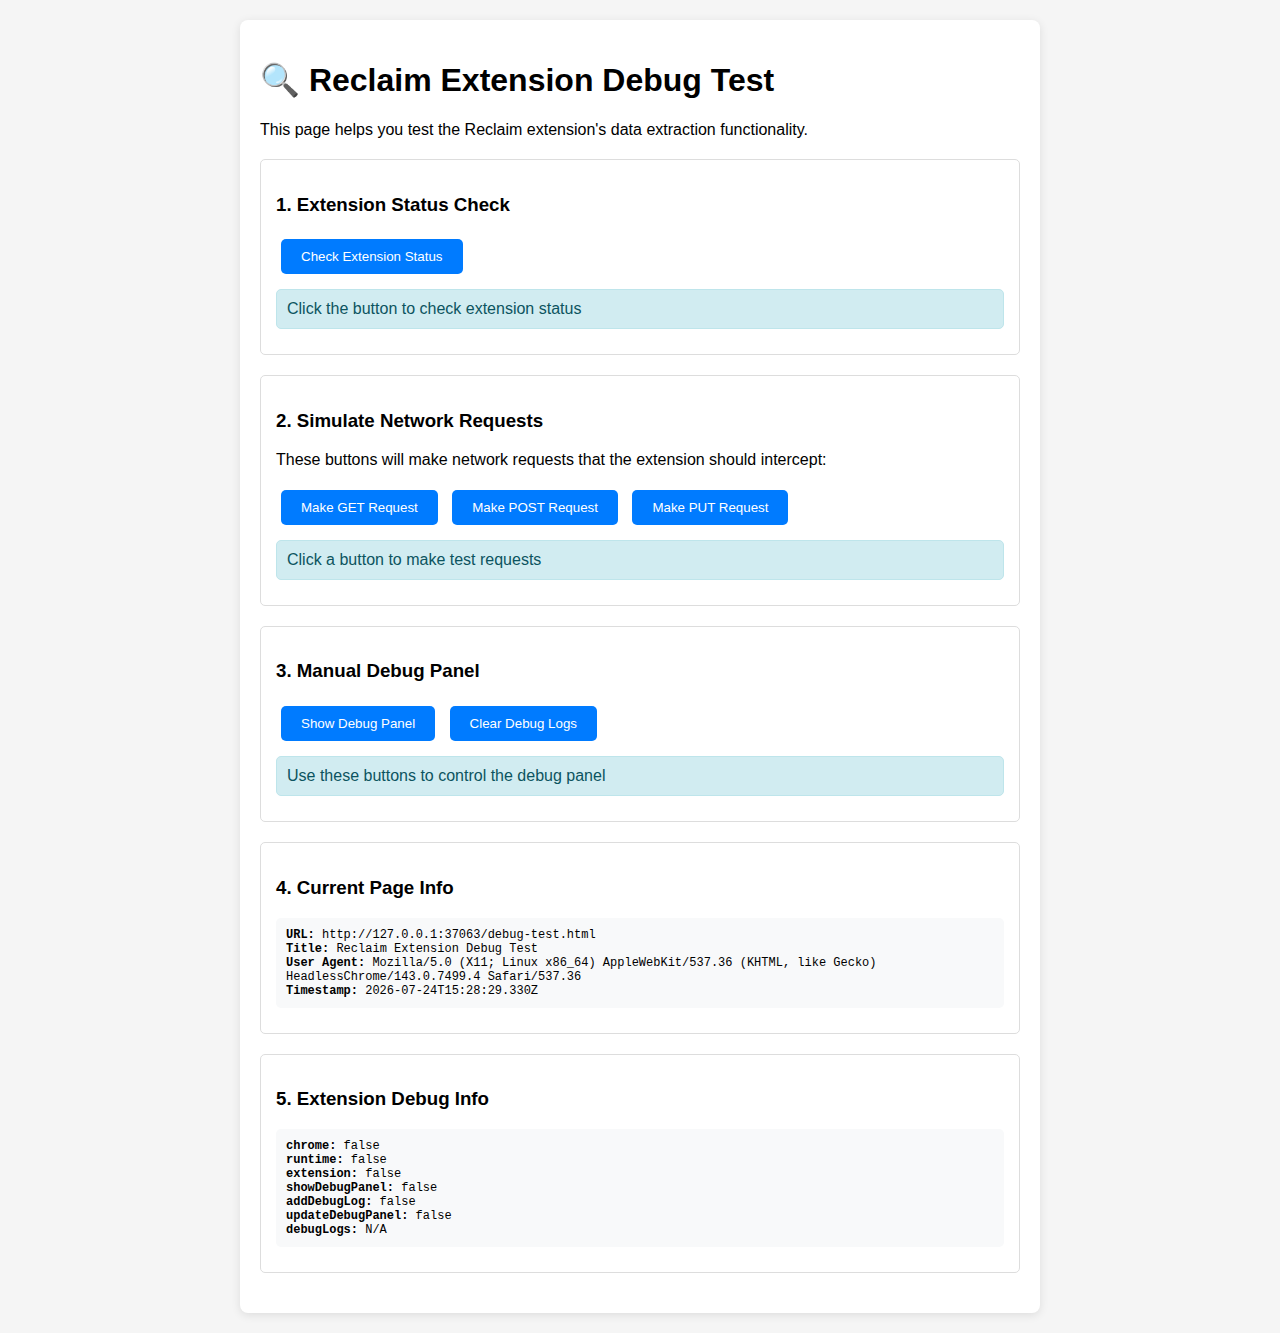
<file: debug-test.html>
<!DOCTYPE html>
<html lang="en">
<head>
    <meta charset="UTF-8">
    <meta name="viewport" content="width=device-width, initial-scale=1.0">
    <title>Reclaim Extension Debug Test</title>
    <style>
        body {
            font-family: Arial, sans-serif;
            max-width: 800px;
            margin: 0 auto;
            padding: 20px;
            background-color: #f5f5f5;
        }
        .container {
            background: white;
            padding: 20px;
            border-radius: 8px;
            box-shadow: 0 2px 10px rgba(0,0,0,0.1);
        }
        .test-section {
            margin: 20px 0;
            padding: 15px;
            border: 1px solid #ddd;
            border-radius: 5px;
        }
        .test-button {
            background: #007bff;
            color: white;
            border: none;
            padding: 10px 20px;
            border-radius: 5px;
            cursor: pointer;
            margin: 5px;
        }
        .test-button:hover {
            background: #0056b3;
        }
        .debug-info {
            background: #f8f9fa;
            padding: 10px;
            border-radius: 5px;
            margin: 10px 0;
            font-family: monospace;
            font-size: 12px;
        }
        .status {
            padding: 10px;
            margin: 10px 0;
            border-radius: 5px;
        }
        .status.success {
            background: #d4edda;
            color: #155724;
            border: 1px solid #c3e6cb;
        }
        .status.error {
            background: #f8d7da;
            color: #721c24;
            border: 1px solid #f5c6cb;
        }
        .status.info {
            background: #d1ecf1;
            color: #0c5460;
            border: 1px solid #bee5eb;
        }
    </style>
</head>
<body>
    <div class="container">
        <h1>🔍 Reclaim Extension Debug Test</h1>
        <p>This page helps you test the Reclaim extension's data extraction functionality.</p>
        
        <div class="test-section">
            <h3>1. Extension Status Check</h3>
            <button class="test-button" onclick="checkExtension()">Check Extension Status</button>
            <div id="extension-status" class="status info">Click the button to check extension status</div>
        </div>

        <div class="test-section">
            <h3>2. Simulate Network Requests</h3>
            <p>These buttons will make network requests that the extension should intercept:</p>
            <button class="test-button" onclick="makeTestRequest('GET')">Make GET Request</button>
            <button class="test-button" onclick="makeTestRequest('POST')">Make POST Request</button>
            <button class="test-button" onclick="makeTestRequest('PUT')">Make PUT Request</button>
            <div id="request-status" class="status info">Click a button to make test requests</div>
        </div>

        <div class="test-section">
            <h3>3. Manual Debug Panel</h3>
            <button class="test-button" onclick="showManualDebug()">Show Debug Panel</button>
            <button class="test-button" onclick="clearDebugLogs()">Clear Debug Logs</button>
            <div id="debug-status" class="status info">Use these buttons to control the debug panel</div>
        </div>

        <div class="test-section">
            <h3>4. Current Page Info</h3>
            <div class="debug-info">
                <strong>URL:</strong> <span id="current-url"></span><br>
                <strong>Title:</strong> <span id="current-title"></span><br>
                <strong>User Agent:</strong> <span id="user-agent"></span><br>
                <strong>Timestamp:</strong> <span id="timestamp"></span>
            </div>
        </div>

        <div class="test-section">
            <h3>5. Extension Debug Info</h3>
            <div id="extension-debug" class="debug-info">
                Loading extension debug info...
            </div>
        </div>
    </div>

    <script>
        // Update page info
        document.getElementById('current-url').textContent = window.location.href;
        document.getElementById('current-title').textContent = document.title;
        document.getElementById('user-agent').textContent = navigator.userAgent;
        document.getElementById('timestamp').textContent = new Date().toISOString();

        // Check if Reclaim extension is available
        function checkExtension() {
            const statusDiv = document.getElementById('extension-status');
            
            // Try to communicate with the extension
            if (typeof chrome !== 'undefined' && chrome.runtime) {
                chrome.runtime.sendMessage({
                    action: 'RECLAIM_EXTENSION_CHECK',
                    source: 'test-page',
                    target: 'background'
                }, (response) => {
                    if (chrome.runtime.lastError) {
                        statusDiv.className = 'status error';
                        statusDiv.textContent = 'Extension not found or not responding: ' + chrome.runtime.lastError.message;
                    } else if (response && response.success) {
                        statusDiv.className = 'status success';
                        statusDiv.textContent = 'Extension is active and responding!';
                    } else {
                        statusDiv.className = 'status error';
                        statusDiv.textContent = 'Extension responded but with error: ' + (response?.error || 'Unknown error');
                    }
                });
            } else {
                statusDiv.className = 'status error';
                statusDiv.textContent = 'Chrome extension API not available - make sure you\'re in a browser extension context';
            }
        }

        // Make test network requests
        function makeTestRequest(method) {
            const statusDiv = document.getElementById('request-status');
            const testUrl = 'https://jsonplaceholder.typicode.com/posts/1';
            
            statusDiv.className = 'status info';
            statusDiv.textContent = `Making ${method} request to ${testUrl}...`;

            const options = {
                method: method,
                headers: {
                    'Content-Type': 'application/json',
                }
            };

            if (method === 'POST' || method === 'PUT') {
                options.body = JSON.stringify({
                    title: 'Test Request',
                    body: 'This is a test request for Reclaim extension debugging',
                    userId: 1
                });
            }

            fetch(testUrl, options)
                .then(response => response.json())
                .then(data => {
                    statusDiv.className = 'status success';
                    statusDiv.textContent = `${method} request successful! Response: ${JSON.stringify(data).substring(0, 100)}...`;
                })
                .catch(error => {
                    statusDiv.className = 'status error';
                    statusDiv.textContent = `${method} request failed: ${error.message}`;
                });
        }

        // Show manual debug panel
        function showManualDebug() {
            const statusDiv = document.getElementById('debug-status');
            
            if (typeof showDebugPanel === 'function') {
                showDebugPanel();
                statusDiv.className = 'status success';
                statusDiv.textContent = 'Debug panel should now be visible!';
            } else {
                statusDiv.className = 'status error';
                statusDiv.textContent = 'Debug panel function not available. Make sure the extension is loaded.';
            }
        }

        // Clear debug logs
        function clearDebugLogs() {
            const statusDiv = document.getElementById('debug-status');
            
            if (typeof window.debugLogs !== 'undefined') {
                window.debugLogs = [];
                if (typeof updateDebugPanel === 'function') {
                    updateDebugPanel();
                }
                statusDiv.className = 'status success';
                statusDiv.textContent = 'Debug logs cleared!';
            } else {
                statusDiv.className = 'status error';
                statusDiv.textContent = 'Debug logs not available.';
            }
        }

        // Update extension debug info
        function updateExtensionDebug() {
            const debugDiv = document.getElementById('extension-debug');
            
            const debugInfo = {
                chrome: typeof chrome !== 'undefined',
                runtime: typeof chrome !== 'undefined' && typeof chrome.runtime !== 'undefined',
                extension: typeof chrome !== 'undefined' && chrome.runtime && chrome.runtime.id,
                showDebugPanel: typeof showDebugPanel === 'function',
                addDebugLog: typeof addDebugLog === 'function',
                updateDebugPanel: typeof updateDebugPanel === 'function',
                debugLogs: typeof window.debugLogs !== 'undefined' ? window.debugLogs.length : 'N/A'
            };

            debugDiv.innerHTML = Object.entries(debugInfo)
                .map(([key, value]) => `<strong>${key}:</strong> ${value}`)
                .join('<br>');
        }

        // Update debug info every 2 seconds
        setInterval(updateExtensionDebug, 2000);
        updateExtensionDebug();

        // Listen for messages from the extension
        window.addEventListener('message', (event) => {
            if (event.data && event.data.source === 'content-script') {
                console.log('Received message from extension:', event.data);
                
                const statusDiv = document.getElementById('extension-status');
                statusDiv.className = 'status success';
                statusDiv.textContent = 'Received message from extension: ' + JSON.stringify(event.data);
            }
        });

        // Log page load
        console.log('Reclaim Extension Debug Test page loaded');
        console.log('Current URL:', window.location.href);
        console.log('Extension functions available:', {
            showDebugPanel: typeof showDebugPanel,
            addDebugLog: typeof addDebugLog,
            updateDebugPanel: typeof updateDebugPanel
        });
    </script>
</body>
</html>
</file>
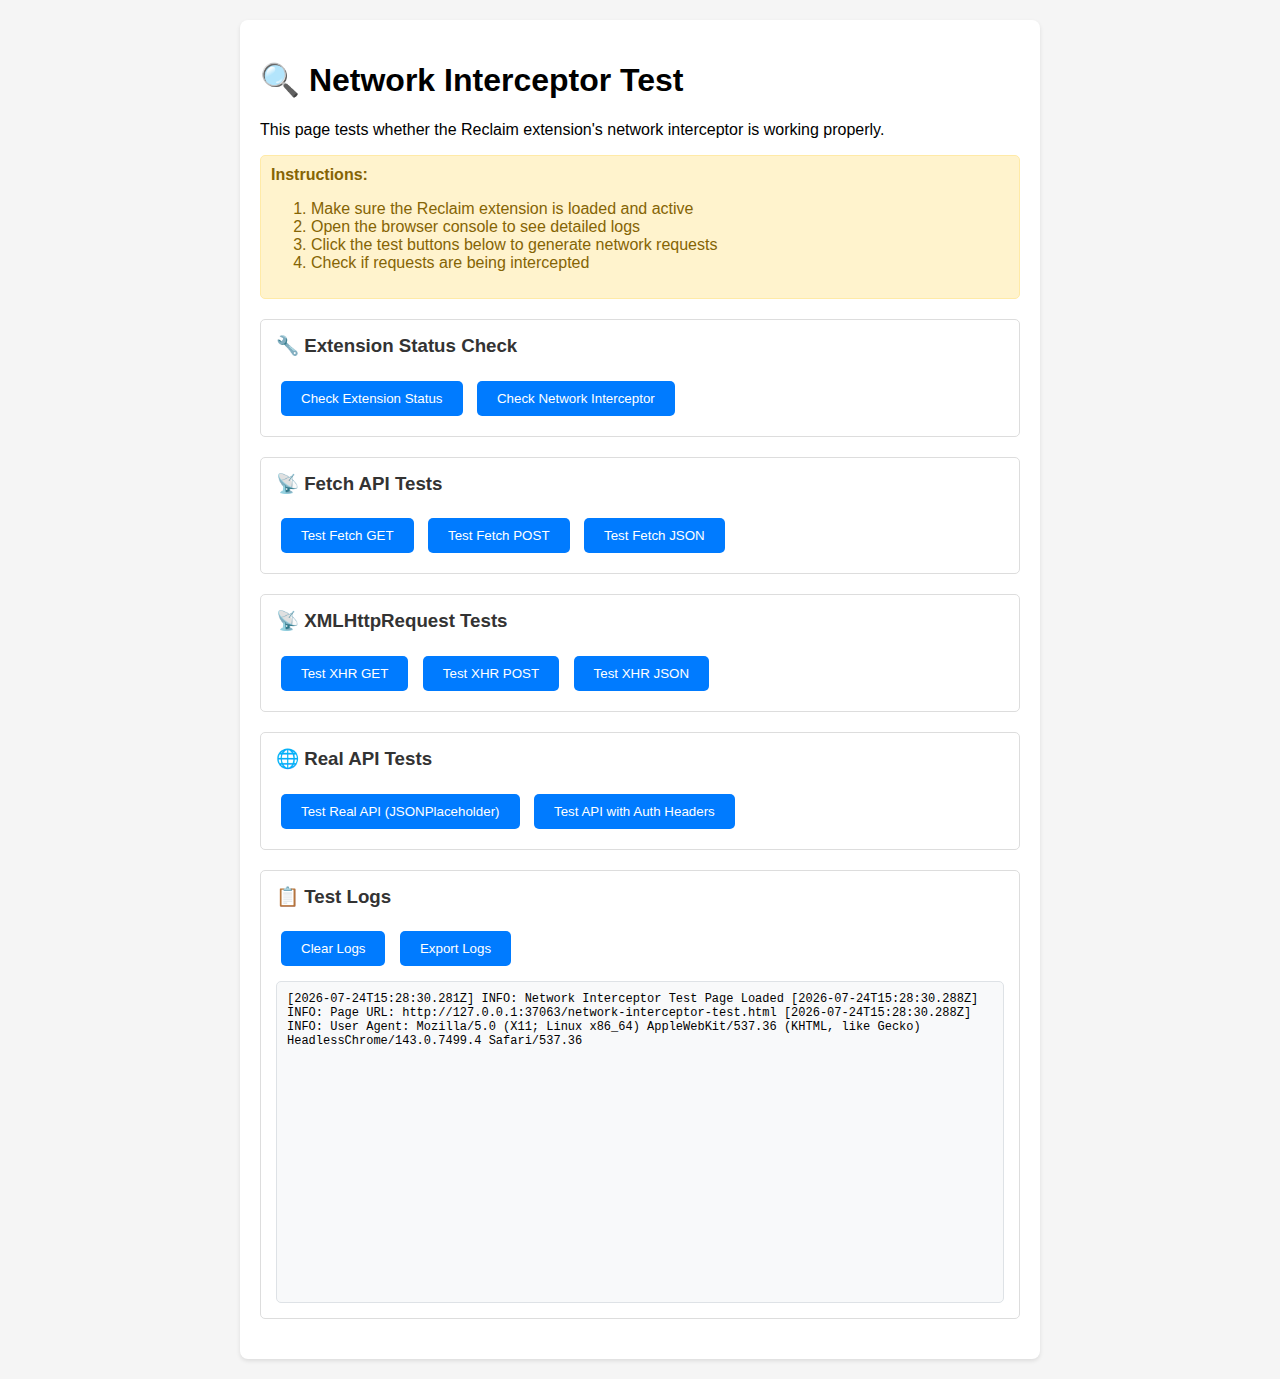
<file: network-interceptor-test.html>
<!DOCTYPE html>
<html lang="en">
<head>
    <meta charset="UTF-8">
    <meta name="viewport" content="width=device-width, initial-scale=1.0">
    <title>Network Interceptor Test</title>
    <style>
        body {
            font-family: Arial, sans-serif;
            max-width: 800px;
            margin: 0 auto;
            padding: 20px;
            background-color: #f5f5f5;
        }
        .container {
            background: white;
            padding: 20px;
            border-radius: 8px;
            box-shadow: 0 2px 4px rgba(0,0,0,0.1);
        }
        .test-section {
            margin: 20px 0;
            padding: 15px;
            border: 1px solid #ddd;
            border-radius: 5px;
        }
        .test-section h3 {
            margin-top: 0;
            color: #333;
        }
        button {
            background: #007bff;
            color: white;
            border: none;
            padding: 10px 20px;
            border-radius: 5px;
            cursor: pointer;
            margin: 5px;
        }
        button:hover {
            background: #0056b3;
        }
        .log-area {
            background: #f8f9fa;
            border: 1px solid #dee2e6;
            border-radius: 5px;
            padding: 10px;
            height: 300px;
            overflow-y: auto;
            font-family: monospace;
            font-size: 12px;
            margin-top: 10px;
        }
        .status {
            padding: 10px;
            border-radius: 5px;
            margin: 10px 0;
        }
        .status.success {
            background: #d4edda;
            color: #155724;
            border: 1px solid #c3e6cb;
        }
        .status.error {
            background: #f8d7da;
            color: #721c24;
            border: 1px solid #f5c6cb;
        }
        .status.warning {
            background: #fff3cd;
            color: #856404;
            border: 1px solid #ffeaa7;
        }
    </style>
</head>
<body>
    <div class="container">
        <h1>🔍 Network Interceptor Test</h1>
        <p>This page tests whether the Reclaim extension's network interceptor is working properly.</p>

        <div class="status warning">
            <strong>Instructions:</strong> 
            <ol>
                <li>Make sure the Reclaim extension is loaded and active</li>
                <li>Open the browser console to see detailed logs</li>
                <li>Click the test buttons below to generate network requests</li>
                <li>Check if requests are being intercepted</li>
            </ol>
        </div>

        <div class="test-section">
            <h3>🔧 Extension Status Check</h3>
            <button onclick="checkExtensionStatus()">Check Extension Status</button>
            <button onclick="checkNetworkInterceptor()">Check Network Interceptor</button>
            <div id="extension-status"></div>
        </div>

        <div class="test-section">
            <h3>📡 Fetch API Tests</h3>
            <button onclick="testFetchGet()">Test Fetch GET</button>
            <button onclick="testFetchPost()">Test Fetch POST</button>
            <button onclick="testFetchJSON()">Test Fetch JSON</button>
        </div>

        <div class="test-section">
            <h3>📡 XMLHttpRequest Tests</h3>
            <button onclick="testXHRGet()">Test XHR GET</button>
            <button onclick="testXHRPost()">Test XHR POST</button>
            <button onclick="testXHRJSON()">Test XHR JSON</button>
        </div>

        <div class="test-section">
            <h3>🌐 Real API Tests</h3>
            <button onclick="testRealAPI()">Test Real API (JSONPlaceholder)</button>
            <button onclick="testRealAPIWithAuth()">Test API with Auth Headers</button>
        </div>

        <div class="test-section">
            <h3>📋 Test Logs</h3>
            <button onclick="clearLogs()">Clear Logs</button>
            <button onclick="exportLogs()">Export Logs</button>
            <div id="test-logs" class="log-area"></div>
        </div>
    </div>

    <script>
        // Test log management
        const testLogs = [];
        
        function addTestLog(message, type = 'info') {
            const timestamp = new Date().toISOString();
            const logEntry = `[${timestamp}] ${type.toUpperCase()}: ${message}`;
            testLogs.push(logEntry);
            
            const logArea = document.getElementById('test-logs');
            logArea.innerHTML += logEntry + '\n';
            logArea.scrollTop = logArea.scrollHeight;
            
            console.log(logEntry);
        }

        function clearLogs() {
            testLogs.length = 0;
            document.getElementById('test-logs').innerHTML = '';
        }

        function exportLogs() {
            const blob = new Blob([testLogs.join('\n')], { type: 'text/plain' });
            const url = URL.createObjectURL(blob);
            const a = document.createElement('a');
            a.href = url;
            a.download = 'network-interceptor-test-logs.txt';
            a.click();
            URL.revokeObjectURL(url);
        }

        // Extension status check
        function checkExtensionStatus() {
            addTestLog('Checking extension status...');
            
            const statusDiv = document.getElementById('extension-status');
            
            // Check if extension is loaded
            if (typeof chrome !== 'undefined' && chrome.runtime) {
                addTestLog('✅ Chrome extension API available');
                
                // Try to communicate with extension
                try {
                    chrome.runtime.sendMessage({ action: 'PING' }, (response) => {
                        if (chrome.runtime.lastError) {
                            addTestLog('❌ Extension communication failed: ' + chrome.runtime.lastError.message, 'error');
                            statusDiv.innerHTML = '<div class="status error">❌ Extension not responding</div>';
                        } else {
                            addTestLog('✅ Extension communication successful');
                            statusDiv.innerHTML = '<div class="status success">✅ Extension is active and responding</div>';
                        }
                    });
                } catch (e) {
                    addTestLog('❌ Extension communication error: ' + e.message, 'error');
                    statusDiv.innerHTML = '<div class="status error">❌ Extension communication error</div>';
                }
            } else {
                addTestLog('❌ Chrome extension API not available', 'error');
                statusDiv.innerHTML = '<div class="status error">❌ Not running in Chrome extension context</div>';
            }
        }

        function checkNetworkInterceptor() {
            addTestLog('Checking network interceptor...');
            
            // Check if network interceptor is available
            if (typeof window.reclaimNetworkInterceptor !== 'undefined') {
                addTestLog('✅ Network interceptor found in window object');
                addTestLog('Network interceptor type: ' + typeof window.reclaimNetworkInterceptor);
            } else {
                addTestLog('❌ Network interceptor not found in window object', 'error');
            }
            
            // Check if fetch is intercepted
            if (window.fetch && window.fetch.toString().includes('Proxy')) {
                addTestLog('✅ Fetch API appears to be intercepted (Proxy detected)');
            } else {
                addTestLog('⚠️ Fetch API may not be intercepted (no Proxy detected)', 'warning');
            }
            
            // Check if XHR is intercepted
            if (XMLHttpRequest.prototype.open && XMLHttpRequest.prototype.open.toString().includes('_rc')) {
                addTestLog('✅ XMLHttpRequest appears to be intercepted (_rc marker detected)');
            } else {
                addTestLog('⚠️ XMLHttpRequest may not be intercepted (no _rc marker)', 'warning');
            }
        }

        // Fetch API tests
        async function testFetchGet() {
            addTestLog('Testing Fetch GET request...');
            try {
                const response = await fetch('https://httpbin.org/get?test=fetch-get');
                const data = await response.json();
                addTestLog('✅ Fetch GET successful: ' + data.url);
            } catch (error) {
                addTestLog('❌ Fetch GET failed: ' + error.message, 'error');
            }
        }

        async function testFetchPost() {
            addTestLog('Testing Fetch POST request...');
            try {
                const response = await fetch('https://httpbin.org/post', {
                    method: 'POST',
                    headers: {
                        'Content-Type': 'application/x-www-form-urlencoded',
                    },
                    body: 'test=fetch-post&data=test123'
                });
                const data = await response.json();
                addTestLog('✅ Fetch POST successful: ' + data.url);
            } catch (error) {
                addTestLog('❌ Fetch POST failed: ' + error.message, 'error');
            }
        }

        async function testFetchJSON() {
            addTestLog('Testing Fetch JSON request...');
            try {
                const response = await fetch('https://httpbin.org/post', {
                    method: 'POST',
                    headers: {
                        'Content-Type': 'application/json',
                    },
                    body: JSON.stringify({
                        test: 'fetch-json',
                        data: { message: 'Hello World' }
                    })
                });
                const data = await response.json();
                addTestLog('✅ Fetch JSON successful: ' + data.url);
            } catch (error) {
                addTestLog('❌ Fetch JSON failed: ' + error.message, 'error');
            }
        }

        // XMLHttpRequest tests
        function testXHRGet() {
            addTestLog('Testing XHR GET request...');
            const xhr = new XMLHttpRequest();
            xhr.open('GET', 'https://httpbin.org/get?test=xhr-get');
            xhr.onload = function() {
                if (xhr.status === 200) {
                    addTestLog('✅ XHR GET successful');
                } else {
                    addTestLog('❌ XHR GET failed with status: ' + xhr.status, 'error');
                }
            };
            xhr.onerror = function() {
                addTestLog('❌ XHR GET error', 'error');
            };
            xhr.send();
        }

        function testXHRPost() {
            addTestLog('Testing XHR POST request...');
            const xhr = new XMLHttpRequest();
            xhr.open('POST', 'https://httpbin.org/post');
            xhr.setRequestHeader('Content-Type', 'application/x-www-form-urlencoded');
            xhr.onload = function() {
                if (xhr.status === 200) {
                    addTestLog('✅ XHR POST successful');
                } else {
                    addTestLog('❌ XHR POST failed with status: ' + xhr.status, 'error');
                }
            };
            xhr.onerror = function() {
                addTestLog('❌ XHR POST error', 'error');
            };
            xhr.send('test=xhr-post&data=test123');
        }

        function testXHRJSON() {
            addTestLog('Testing XHR JSON request...');
            const xhr = new XMLHttpRequest();
            xhr.open('POST', 'https://httpbin.org/post');
            xhr.setRequestHeader('Content-Type', 'application/json');
            xhr.onload = function() {
                if (xhr.status === 200) {
                    addTestLog('✅ XHR JSON successful');
                } else {
                    addTestLog('❌ XHR JSON failed with status: ' + xhr.status, 'error');
                }
            };
            xhr.onerror = function() {
                addTestLog('❌ XHR JSON error', 'error');
            };
            xhr.send(JSON.stringify({
                test: 'xhr-json',
                data: { message: 'Hello World' }
            }));
        }

        // Real API tests
        async function testRealAPI() {
            addTestLog('Testing real API (JSONPlaceholder)...');
            try {
                const response = await fetch('https://jsonplaceholder.typicode.com/posts/1');
                const data = await response.json();
                addTestLog('✅ Real API successful: Post ID ' + data.id);
            } catch (error) {
                addTestLog('❌ Real API failed: ' + error.message, 'error');
            }
        }

        async function testRealAPIWithAuth() {
            addTestLog('Testing API with auth headers...');
            try {
                const response = await fetch('https://httpbin.org/headers', {
                    headers: {
                        'Authorization': 'Bearer test-token-123',
                        'X-Custom-Header': 'test-value',
                        'User-Agent': 'Reclaim-Test/1.0'
                    }
                });
                const data = await response.json();
                addTestLog('✅ API with auth successful');
            } catch (error) {
                addTestLog('❌ API with auth failed: ' + error.message, 'error');
            }
        }

        // Initialize
        addTestLog('Network Interceptor Test Page Loaded');
        addTestLog('Page URL: ' + window.location.href);
        addTestLog('User Agent: ' + navigator.userAgent);
        
        // Auto-check extension status after a short delay
        setTimeout(() => {
            checkExtensionStatus();
            checkNetworkInterceptor();
        }, 1000);
    </script>
</body>
</html>
</file>
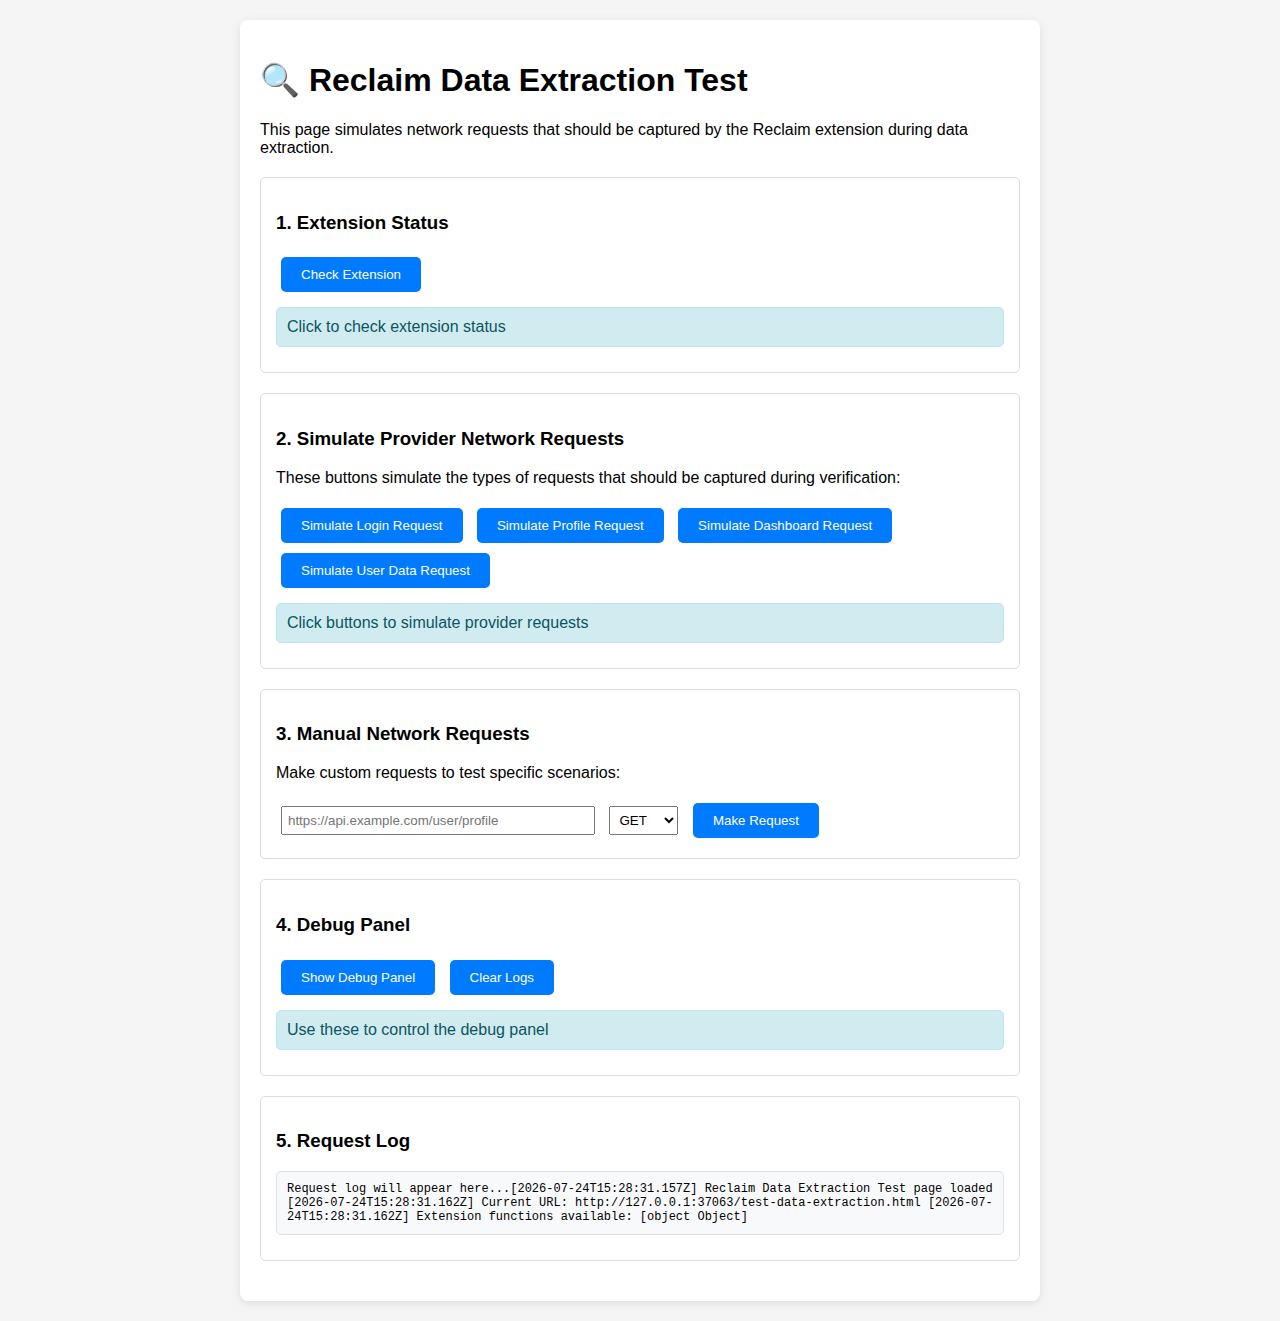
<file: test-data-extraction.html>
<!DOCTYPE html>
<html lang="en">
<head>
    <meta charset="UTF-8">
    <meta name="viewport" content="width=device-width, initial-scale=1.0">
    <title>Reclaim Data Extraction Test</title>
    <style>
        body {
            font-family: Arial, sans-serif;
            max-width: 800px;
            margin: 0 auto;
            padding: 20px;
            background-color: #f5f5f5;
        }
        .container {
            background: white;
            padding: 20px;
            border-radius: 8px;
            box-shadow: 0 2px 10px rgba(0,0,0,0.1);
        }
        .test-section {
            margin: 20px 0;
            padding: 15px;
            border: 1px solid #ddd;
            border-radius: 5px;
        }
        .test-button {
            background: #007bff;
            color: white;
            border: none;
            padding: 10px 20px;
            border-radius: 5px;
            cursor: pointer;
            margin: 5px;
        }
        .test-button:hover {
            background: #0056b3;
        }
        .test-button.success {
            background: #28a745;
        }
        .test-button.warning {
            background: #ffc107;
            color: #212529;
        }
        .test-button.danger {
            background: #dc3545;
        }
        .log-area {
            background: #f8f9fa;
            border: 1px solid #dee2e6;
            border-radius: 5px;
            padding: 10px;
            margin: 10px 0;
            font-family: monospace;
            font-size: 12px;
            max-height: 300px;
            overflow-y: auto;
        }
        .status {
            padding: 10px;
            margin: 10px 0;
            border-radius: 5px;
        }
        .status.success {
            background: #d4edda;
            color: #155724;
            border: 1px solid #c3e6cb;
        }
        .status.error {
            background: #f8d7da;
            color: #721c24;
            border: 1px solid #f5c6cb;
        }
        .status.info {
            background: #d1ecf1;
            color: #0c5460;
            border: 1px solid #bee5eb;
        }
    </style>
</head>
<body>
    <div class="container">
        <h1>🔍 Reclaim Data Extraction Test</h1>
        <p>This page simulates network requests that should be captured by the Reclaim extension during data extraction.</p>
        
        <div class="test-section">
            <h3>1. Extension Status</h3>
            <button class="test-button" onclick="checkExtension()">Check Extension</button>
            <div id="extension-status" class="status info">Click to check extension status</div>
        </div>

        <div class="test-section">
            <h3>2. Simulate Provider Network Requests</h3>
            <p>These buttons simulate the types of requests that should be captured during verification:</p>
            
            <button class="test-button" onclick="simulateLogin()">Simulate Login Request</button>
            <button class="test-button" onclick="simulateProfile()">Simulate Profile Request</button>
            <button class="test-button" onclick="simulateDashboard()">Simulate Dashboard Request</button>
            <button class="test-button" onclick="simulateUserData()">Simulate User Data Request</button>
            
            <div id="request-status" class="status info">Click buttons to simulate provider requests</div>
        </div>

        <div class="test-section">
            <h3>3. Manual Network Requests</h3>
            <p>Make custom requests to test specific scenarios:</p>
            
            <input type="text" id="custom-url" placeholder="https://api.example.com/user/profile" style="width: 300px; padding: 5px; margin: 5px;">
            <select id="custom-method" style="padding: 5px; margin: 5px;">
                <option value="GET">GET</option>
                <option value="POST">POST</option>
                <option value="PUT">PUT</option>
            </select>
            <button class="test-button" onclick="makeCustomRequest()">Make Request</button>
        </div>

        <div class="test-section">
            <h3>4. Debug Panel</h3>
            <button class="test-button" onclick="showDebugPanel()">Show Debug Panel</button>
            <button class="test-button" onclick="clearLogs()">Clear Logs</button>
            <div id="debug-status" class="status info">Use these to control the debug panel</div>
        </div>

        <div class="test-section">
            <h3>5. Request Log</h3>
            <div id="request-log" class="log-area">Request log will appear here...</div>
        </div>
    </div>

    <script>
        let requestCount = 0;
        const requestLog = document.getElementById('request-log');

        function log(message, type = 'info') {
            const timestamp = new Date().toISOString();
            const logEntry = `[${timestamp}] ${message}`;
            requestLog.textContent += logEntry + '\n';
            requestLog.scrollTop = requestLog.scrollHeight;
            console.log(`[Reclaim Test] ${message}`);
        }

        // Check if Reclaim extension is available
        function checkExtension() {
            const statusDiv = document.getElementById('extension-status');
            
            if (typeof chrome !== 'undefined' && chrome.runtime) {
                chrome.runtime.sendMessage({
                    action: 'RECLAIM_EXTENSION_CHECK',
                    source: 'test-page',
                    target: 'background'
                }, (response) => {
                    if (chrome.runtime.lastError) {
                        statusDiv.className = 'status error';
                        statusDiv.textContent = 'Extension not found: ' + chrome.runtime.lastError.message;
                        log('Extension not found: ' + chrome.runtime.lastError.message, 'error');
                    } else if (response && response.success) {
                        statusDiv.className = 'status success';
                        statusDiv.textContent = 'Extension is active and responding!';
                        log('Extension is active and responding', 'success');
                    } else {
                        statusDiv.className = 'status error';
                        statusDiv.textContent = 'Extension error: ' + (response?.error || 'Unknown error');
                        log('Extension error: ' + (response?.error || 'Unknown error'), 'error');
                    }
                });
            } else {
                statusDiv.className = 'status error';
                statusDiv.textContent = 'Chrome extension API not available';
                log('Chrome extension API not available', 'error');
            }
        }

        // Simulate login request (common provider pattern)
        function simulateLogin() {
            const url = 'https://api.example.com/auth/login';
            const data = {
                email: 'test@example.com',
                password: 'password123',
                remember: true
            };
            
            log(`Making login request to ${url}`, 'info');
            makeRequest(url, 'POST', data, 'login');
        }

        // Simulate profile request (common provider pattern)
        function simulateProfile() {
            const url = 'https://api.example.com/user/profile';
            
            log(`Making profile request to ${url}`, 'info');
            makeRequest(url, 'GET', null, 'profile');
        }

        // Simulate dashboard request (common provider pattern)
        function simulateDashboard() {
            const url = 'https://api.example.com/user/dashboard';
            
            log(`Making dashboard request to ${url}`, 'info');
            makeRequest(url, 'GET', null, 'dashboard');
        }

        // Simulate user data request (common provider pattern)
        function simulateUserData() {
            const url = 'https://api.example.com/user/data';
            
            log(`Making user data request to ${url}`, 'info');
            makeRequest(url, 'GET', null, 'user-data');
        }

        // Make custom request
        function makeCustomRequest() {
            const url = document.getElementById('custom-url').value;
            const method = document.getElementById('custom-method').value;
            
            if (!url) {
                alert('Please enter a URL');
                return;
            }
            
            log(`Making custom ${method} request to ${url}`, 'info');
            makeRequest(url, method, null, 'custom');
        }

        // Generic request function
        function makeRequest(url, method, data, type) {
            requestCount++;
            const requestId = `req_${requestCount}`;
            
            const options = {
                method: method,
                headers: {
                    'Content-Type': 'application/json',
                    'X-Request-Type': type,
                    'X-Request-ID': requestId
                }
            };

            if (data && (method === 'POST' || method === 'PUT')) {
                options.body = JSON.stringify(data);
            }

            // Log the request details
            log(`[${requestId}] ${method} ${url}`, 'info');
            if (data) {
                log(`[${requestId}] Request body: ${JSON.stringify(data).substring(0, 100)}...`, 'info');
            }

            fetch(url, options)
                .then(response => {
                    log(`[${requestId}] Response status: ${response.status}`, response.ok ? 'success' : 'error');
                    return response.text();
                })
                .then(text => {
                    log(`[${requestId}] Response body: ${text.substring(0, 200)}...`, 'success');
                    
                    // Update status
                    const statusDiv = document.getElementById('request-status');
                    statusDiv.className = 'status success';
                    statusDiv.textContent = `Request ${requestId} completed successfully`;
                })
                .catch(error => {
                    log(`[${requestId}] Request failed: ${error.message}`, 'error');
                    
                    // Update status
                    const statusDiv = document.getElementById('request-status');
                    statusDiv.className = 'status error';
                    statusDiv.textContent = `Request ${requestId} failed: ${error.message}`;
                });
        }

        // Show debug panel
        function showDebugPanel() {
            const statusDiv = document.getElementById('debug-status');
            
            if (typeof showDebugPanel === 'function') {
                showDebugPanel();
                statusDiv.className = 'status success';
                statusDiv.textContent = 'Debug panel should now be visible!';
                log('Debug panel activated', 'success');
            } else {
                statusDiv.className = 'status error';
                statusDiv.textContent = 'Debug panel function not available';
                log('Debug panel function not available', 'error');
            }
        }

        // Clear logs
        function clearLogs() {
            const statusDiv = document.getElementById('debug-status');
            requestLog.textContent = 'Request log cleared...\n';
            
            if (typeof window.debugLogs !== 'undefined') {
                window.debugLogs = [];
                if (typeof updateDebugPanel === 'function') {
                    updateDebugPanel();
                }
                statusDiv.className = 'status success';
                statusDiv.textContent = 'Logs cleared!';
                log('All logs cleared', 'success');
            } else {
                statusDiv.className = 'status error';
                statusDiv.textContent = 'Debug logs not available';
                log('Debug logs not available', 'error');
            }
        }

        // Listen for messages from the extension
        window.addEventListener('message', (event) => {
            if (event.data && event.data.source === 'content-script') {
                log(`Received message from extension: ${JSON.stringify(event.data)}`, 'info');
            }
        });

        // Initialize
        log('Reclaim Data Extraction Test page loaded', 'success');
        log('Current URL: ' + window.location.href, 'info');
        log('Extension functions available: ' + {
            showDebugPanel: typeof showDebugPanel,
            addDebugLog: typeof addDebugLog,
            updateDebugPanel: typeof updateDebugPanel
        }, 'info');

        // Auto-check extension on load
        setTimeout(checkExtension, 1000);
    </script>
</body>
</html>
</file>
